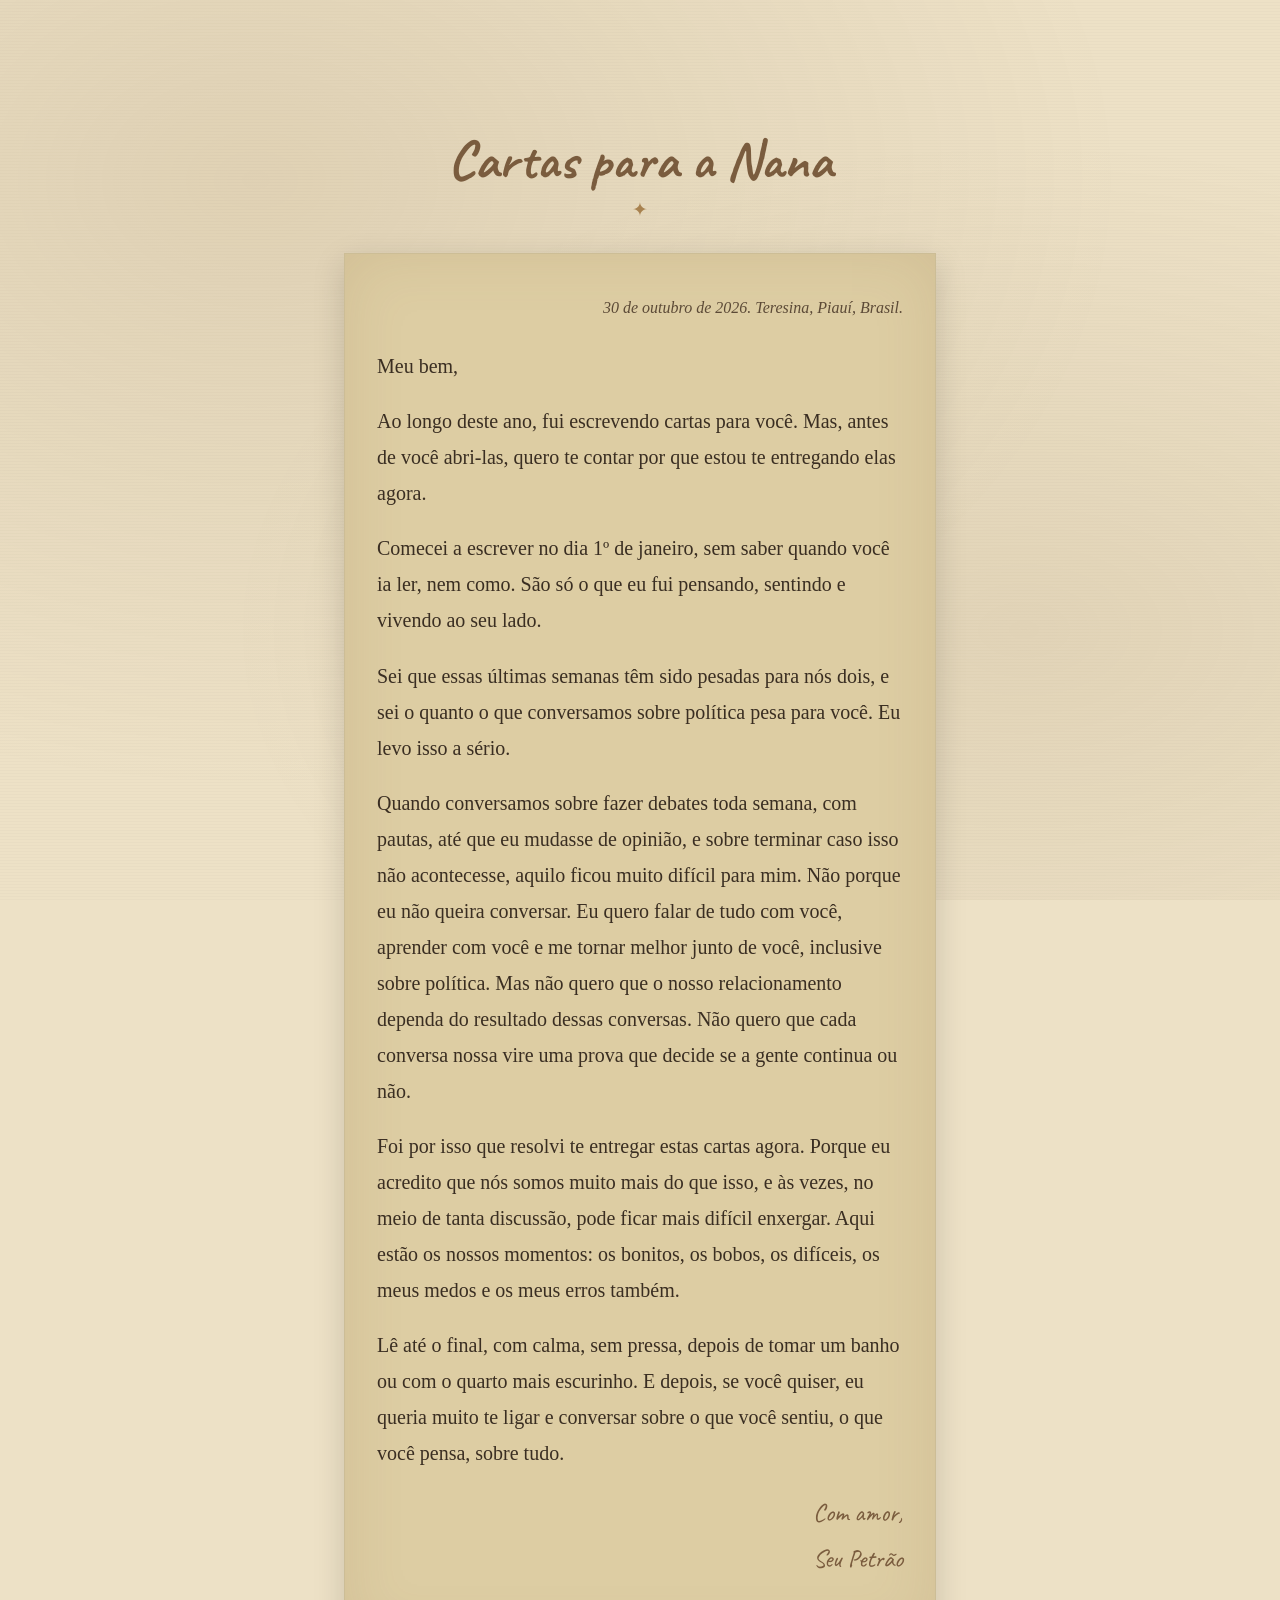
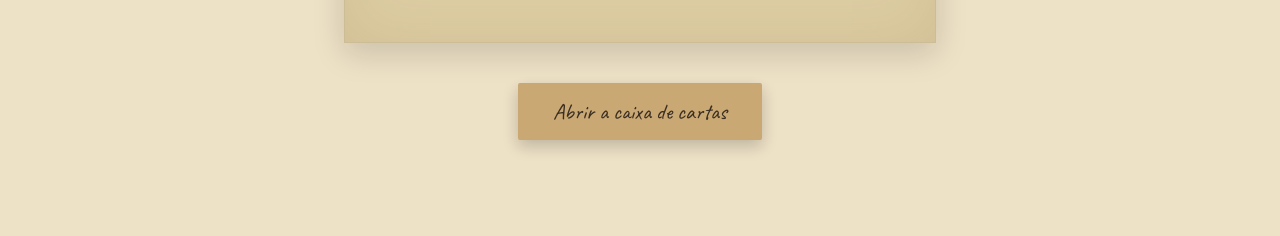
<file: index.html>
<!DOCTYPE html>
<html lang="pt-BR">
<head>
<meta charset="UTF-8">
<meta name="viewport" content="width=device-width, initial-scale=1.0">
<title>Cartas para a Nana</title>
<link rel="stylesheet" href="css/style.css">
<link rel="preconnect" href="https://fonts.googleapis.com">
<link href="https://fonts.googleapis.com/css2?family=Caveat:wght@500;600&family=IM+Fell+English&display=swap" rel="stylesheet">
</head>
<body class="intro-page">

  <div class="paper-texture"></div>

  <main class="intro-container">
    <h1 class="intro-title">Cartas para a Nana</h1>
    <div class="intro-divider">✦</div>

    <section class="intro-letter">
      <p class="letter-header">30 de outubro de 2026. Teresina, Piauí, Brasil.</p>
      <p>
        Meu bem,
      </p>
      <p>
        Ao longo deste ano, fui escrevendo cartas para você. Mas, antes de você
        abri-las, quero te contar por que estou te entregando elas agora.
      </p>
      <p>
        Comecei a escrever no dia 1º de janeiro, sem saber quando você ia ler,
        nem como. São só o que eu fui pensando, sentindo e vivendo ao seu lado.
      </p>
      <p>
        Sei que essas últimas semanas têm sido pesadas para nós dois, e sei o
        quanto o que conversamos sobre política pesa para você. Eu levo isso a
        sério.
      </p>
      <p>
        Quando conversamos sobre fazer debates toda semana, com pautas, até que
        eu mudasse de opinião, e sobre terminar caso isso não acontecesse,
        aquilo ficou muito difícil para mim. Não porque eu não queira
        conversar. Eu quero falar de tudo com você, aprender com você e me
        tornar melhor junto de você, inclusive sobre política. Mas não quero
        que o nosso relacionamento dependa do resultado dessas conversas. Não
        quero que cada conversa nossa vire uma prova que decide se a gente
        continua ou não.
      </p>
      <p>
        Foi por isso que resolvi te entregar estas cartas agora. Porque eu
        acredito que nós somos muito mais do que isso, e às vezes, no meio de
        tanta discussão, pode ficar mais difícil enxergar. Aqui estão os nossos
        momentos: os bonitos, os bobos, os difíceis, os meus medos e os meus
        erros também.
      </p>
      <p>
        Lê até o final, com calma, sem pressa, depois de tomar um banho ou com
        o quarto mais escurinho. E depois, se você quiser, eu queria muito te
        ligar e conversar sobre o que você sentiu, o que você pensa, sobre
        tudo.
      </p>
      <p class="intro-signature">Com amor,<br>Seu Petrão</p>
    </section>

    <a href="cartas.html" class="open-box-btn">Abrir a caixa de cartas</a>
  </main>

</body>
</html>
</file>
<file: css/style.css>
:root {
  --paper: #ede1c6;
  --paper-dark: #ddcda3;
  --ink: #3a2e22;
  --ink-soft: #5c4a37;
  --envelope: #c9a873;
  --envelope-dark: #a8824f;
  --wax: #8c2f2f;
  --accent: #7a5c3e;
}

* { box-sizing: border-box; }

body {
  margin: 0;
  min-height: 100vh;
  font-family: 'IM Fell English', serif;
  color: var(--ink);
  background: var(--paper);
  position: relative;
  overflow-x: hidden;
}

.paper-texture {
  position: fixed;
  inset: 0;
  pointer-events: none;
  z-index: 0;
  background:
    radial-gradient(ellipse at 20% 20%, rgba(139,110,70,0.12), transparent 60%),
    radial-gradient(ellipse at 80% 70%, rgba(139,110,70,0.10), transparent 55%),
    repeating-linear-gradient(0deg, rgba(0,0,0,0.015) 0px, rgba(0,0,0,0.015) 1px, transparent 1px, transparent 3px);
  mix-blend-mode: multiply;
}

/* ---------- Intro page ---------- */

.intro-container {
  position: relative;
  z-index: 1;
  max-width: 640px;
  margin: 0 auto;
  padding: 10vh 1.5rem 6rem;
  text-align: center;
}

.intro-title {
  font-family: 'Caveat', cursive;
  font-size: 3.4rem;
  color: var(--accent);
  margin-bottom: 0.2rem;
}

.intro-divider {
  color: var(--envelope-dark);
  margin-bottom: 2rem;
  font-size: 1.2rem;
}

.intro-letter {
  background: var(--paper-dark);
  border: 1px solid rgba(0,0,0,0.08);
  box-shadow: 0 10px 30px rgba(0,0,0,0.15), inset 0 0 60px rgba(139,110,70,0.15);
  padding: 2.5rem 2rem;
  text-align: left;
  font-size: 1.25rem;
  line-height: 1.8;
}

.intro-letter p { margin: 0 0 1.2rem; }
.letter-header {
  text-align: right;
  font-style: italic;
  font-size: 1rem;
  color: var(--ink-soft);
  margin-bottom: 1.6rem !important;
}
.intro-signature {
  font-family: 'Caveat', cursive;
  font-size: 1.6rem;
  text-align: right;
  color: var(--accent);
}

.open-box-btn {
  display: inline-block;
  margin-top: 2.5rem;
  padding: 0.9rem 2.2rem;
  background: var(--envelope);
  color: var(--ink);
  text-decoration: none;
  border-radius: 2px;
  font-family: 'Caveat', cursive;
  font-size: 1.4rem;
  box-shadow: 0 6px 16px rgba(0,0,0,0.2);
  transition: transform 0.2s ease, box-shadow 0.2s ease;
}
.open-box-btn:hover {
  transform: translateY(-2px);
  box-shadow: 0 10px 20px rgba(0,0,0,0.25);
}

/* ---------- Box page ---------- */

.box-header {
  position: relative;
  z-index: 1;
  text-align: center;
  padding: 4rem 1rem 1rem;
}

.back-link {
  position: absolute;
  left: 1.5rem;
  top: 1.5rem;
  color: var(--ink-soft);
  text-decoration: none;
  font-family: 'Caveat', cursive;
  font-size: 1.2rem;
}

.box-title {
  font-family: 'Caveat', cursive;
  font-size: 2.6rem;
  color: var(--accent);
  margin: 0;
}

.box-subtitle {
  color: var(--ink-soft);
  font-style: italic;
}

.revisit-toggle {
  display: inline-block;
  margin-top: 0.8rem;
  padding: 0;
  background: none;
  border: none;
  font-family: 'Caveat', cursive;
  font-size: 1.15rem;
  color: var(--ink-soft);
  opacity: 0.75;
  cursor: pointer;
  text-decoration: underline;
  text-decoration-color: rgba(122, 92, 62, 0.4);
  text-underline-offset: 3px;
  transition: opacity 0.2s ease, color 0.2s ease;
}
.revisit-toggle:hover {
  opacity: 1;
  color: var(--accent);
}
.revisit-toggle.hidden {
  display: none;
}

.revisit-panel {
  position: fixed;
  inset: 0;
  z-index: 11;
  display: flex;
  align-items: center;
  justify-content: center;
  background: rgba(20, 14, 8, 0.55);
  padding: 2rem;
  opacity: 1;
  pointer-events: auto;
  transition: opacity 0.25s ease;
}
.revisit-panel.hidden {
  opacity: 0;
  pointer-events: none;
}

.revisit-card {
  width: 100%;
  max-width: 380px;
  max-height: 80vh;
  display: flex;
  flex-direction: column;
  background: var(--paper-dark);
  border: 1px solid rgba(0,0,0,0.08);
  box-shadow: 0 25px 60px rgba(0,0,0,0.45);
  padding: 1.8rem 1.6rem 1.4rem;
}

.revisit-title {
  font-family: 'Caveat', cursive;
  font-size: 1.6rem;
  color: var(--accent);
  margin: 0 0 1rem;
  text-align: center;
}

.revisit-list {
  list-style: none;
  margin: 0;
  padding: 0;
  overflow-y: auto;
  scrollbar-width: thin;
  scrollbar-color: rgba(122, 92, 62, 0.45) transparent;
}
.revisit-list::-webkit-scrollbar {
  width: 6px;
}
.revisit-list::-webkit-scrollbar-thumb {
  background-color: rgba(122, 92, 62, 0.4);
  border-radius: 4px;
}

.revisit-item-btn {
  display: block;
  width: 100%;
  text-align: left;
  padding: 0.55rem 0.3rem;
  background: none;
  border: none;
  border-bottom: 1px solid rgba(0,0,0,0.08);
  font-family: 'IM Fell English', serif;
  font-size: 1.05rem;
  color: var(--ink);
  cursor: pointer;
  transition: color 0.15s ease, padding-left 0.15s ease;
}
.revisit-item-btn:last-child {
  border-bottom: none;
}
.revisit-item-btn:hover,
.revisit-item-btn:focus-visible {
  color: var(--accent);
  padding-left: 0.6rem;
}

.revisit-close-btn {
  display: block;
  margin: 1.2rem auto 0;
  padding: 0.6rem 1.6rem;
  background: var(--envelope);
  border: none;
  border-radius: 2px;
  font-family: 'Caveat', cursive;
  font-size: 1.15rem;
  cursor: pointer;
  box-shadow: 0 6px 14px rgba(0,0,0,0.2);
}
.revisit-close-btn:hover {
  background: var(--envelope-dark);
}

/* ---------- Desk scene (3D canvas) ---------- */

.desk-scene {
  position: relative;
  z-index: 1;
  margin: 1rem 0 4rem;
  padding: 0 1rem;
}

#scene-container {
  position: relative;
  width: 100%;
  height: 72vh;
  min-height: 420px;
  max-height: 720px;
  border-radius: 4px;
  overflow: hidden;
  box-shadow: 0 20px 60px rgba(0,0,0,0.5);
  cursor: default;
  /* fundo escuro garantido desde o primeiro instante — em alguns aparelhos
     (tablet, celular) a tela de carregamento aparecia sobre o fundo claro
     da página por um instante, deixando o texto ilegível; assim o texto
     de carregamento sempre tem o mesmo fundo escuro por trás, em qualquer
     aparelho */
  background: #120d08;
}

#scene-container canvas {
  display: block;
  width: 100% !important;
  height: 100% !important;
}

/* brilho que marca o envelope exato em que se deve clicar; a posição
   (left/top) é calculada em JS a partir da projeção 3D a cada frame */
.stack-hint {
  position: absolute;
  left: 50%;
  top: 50%;
  z-index: 3;
  width: 0;
  height: 0;
  pointer-events: none;
  transition: opacity 0.4s ease;
  will-change: left, top;
}

.stack-hint.hidden {
  opacity: 0;
}

.stack-hint-ring,
.stack-hint-core {
  position: absolute;
  left: 0;
  top: 0;
  border-radius: 50%;
  transform: translate(-50%, -50%);
}

.stack-hint-core {
  width: 16px;
  height: 16px;
  background: #fff3da;
  box-shadow: 0 0 10px 4px rgba(255, 223, 160, 0.95), 0 0 22px 10px rgba(255, 190, 110, 0.6);
  animation: stack-hint-core-pulse 1.5s ease-in-out infinite;
}

.stack-hint-ring {
  width: 16px;
  height: 16px;
  border: 2px solid rgba(255, 221, 160, 0.8);
  animation: stack-hint-ring-pulse 1.5s ease-out infinite;
}

@keyframes stack-hint-core-pulse {
  0%, 100% { opacity: 0.85; transform: translate(-50%, -50%) scale(0.9); }
  50% { opacity: 1; transform: translate(-50%, -50%) scale(1.15); }
}

@keyframes stack-hint-ring-pulse {
  0% { width: 16px; height: 16px; opacity: 0.9; }
  100% { width: 70px; height: 70px; opacity: 0; }
}

@media (max-width: 480px) {
  .stack-hint-ring { animation-name: stack-hint-ring-pulse-sm; }
  @keyframes stack-hint-ring-pulse-sm {
    0% { width: 14px; height: 14px; opacity: 0.9; }
    100% { width: 52px; height: 52px; opacity: 0; }
  }
}

.scene-loading {
  position: absolute;
  top: 50%;
  left: 50%;
  transform: translate(-50%, -50%);
  font-family: 'Caveat', cursive;
  font-size: 1.4rem;
  color: #f3e3bd;
  text-shadow: 0 1px 4px rgba(0, 0, 0, 0.8);
  z-index: 2;
  pointer-events: none;
  text-align: center;
  padding: 0 1rem;
}

/* ---------- Letter overlay ---------- */

.letter-overlay {
  position: fixed;
  inset: 0;
  z-index: 10;
  display: flex;
  align-items: center;
  justify-content: center;
  background: rgba(20, 14, 8, 0.55);
  padding: 2rem;
  opacity: 0;
  pointer-events: none;
  transition: opacity 0.3s ease;
}

.letter-overlay.visible {
  opacity: 1;
  pointer-events: auto;
}

/* só aplicado depois que a animação de fechar termina (ver closeLetter em
   scene3d.js): tira a camada do layout/pintura por completo enquanto fechada */
.letter-overlay.hidden {
  display: none;
}

.letter-sheet {
  --origin-x: 50vw;
  --origin-y: 50vh;
  max-width: 560px;
  width: 100%;
  max-height: 85vh;
  overflow-y: auto;
  background-color: #e9dcb8;
  background-image:
    radial-gradient(ellipse 260px 180px at 12% 15%, rgba(150, 110, 60, 0.16), transparent 70%),
    radial-gradient(ellipse 220px 160px at 88% 82%, rgba(140, 100, 55, 0.14), transparent 70%),
    radial-gradient(ellipse 180px 140px at 75% 10%, rgba(120, 90, 50, 0.1), transparent 70%),
    url("data:image/svg+xml;utf8,<svg xmlns='http://www.w3.org/2000/svg' width='180' height='180'><filter id='n'><feTurbulence type='fractalNoise' baseFrequency='0.85' numOctaves='3' stitchTiles='stitch'/><feColorMatrix type='matrix' values='0 0 0 0 0.35  0 0 0 0 0.28  0 0 0 0 0.16  0 0 0 0.22 0'/></filter><rect width='100%25' height='100%25' filter='url(%23n)'/></svg>");
  background-blend-mode: normal, normal, normal, multiply;
  clip-path: polygon(
    0% 1%, 8% 0%, 16% 1.5%, 24% 0%, 32% 1%, 40% 0.2%, 48% 1.3%, 56% 0%, 64% 1%, 72% 0.3%, 80% 1.2%, 88% 0%, 96% 1%, 100% 0%,
    99% 8%, 100% 16%, 99% 24%, 100% 32%, 99% 40%, 100% 48%, 99% 56%, 100% 64%, 99% 72%, 100% 80%, 99% 88%, 100% 96%, 99% 100%,
    92% 99%, 84% 100%, 76% 99%, 68% 100%, 60% 99%, 52% 100%, 44% 99%, 36% 100%, 28% 99%, 20% 100%, 12% 99%, 4% 100%, 0% 99%,
    1% 92%, 0% 84%, 1% 76%, 0% 68%, 1% 60%, 0% 52%, 1% 44%, 0% 36%, 1% 28%, 0% 20%, 1% 12%, 0% 4%
  );
  padding: 3rem 2.5rem 2rem;
  box-shadow: 0 25px 60px rgba(0,0,0,0.45), 0 2px 8px rgba(0,0,0,0.3);
  position: relative;
  transform:
    translate(calc(var(--origin-x) - 50vw), calc(var(--origin-y) - 50vh))
    scale(0.12) rotate(-6deg);
  opacity: 0;
  transition: transform 0.5s cubic-bezier(.22,.8,.25,1), opacity 0.4s ease;
  scrollbar-width: thin;
  scrollbar-color: rgba(122, 92, 62, 0.55) transparent;
}

.letter-sheet::-webkit-scrollbar {
  width: 7px;
}
.letter-sheet::-webkit-scrollbar-track {
  background: transparent;
}
.letter-sheet::-webkit-scrollbar-thumb {
  background-color: rgba(122, 92, 62, 0.45);
  border-radius: 4px;
}
.letter-sheet::-webkit-scrollbar-thumb:hover {
  background-color: rgba(122, 92, 62, 0.7);
}

.letter-sheet::after {
  content: "";
  position: absolute;
  inset: 0;
  pointer-events: none;
  background:
    linear-gradient(to bottom, transparent 32.5%, rgba(90,65,35,0.1) 33%, rgba(90,65,35,0.1) 33.6%, transparent 34%),
    linear-gradient(to bottom, transparent 65.5%, rgba(90,65,35,0.1) 66%, rgba(90,65,35,0.1) 66.6%, transparent 67%);
}

.letter-overlay.visible .letter-sheet {
  transform: translate(0, 0) scale(1) rotate(0deg);
  opacity: 1;
}

.letter-content {
  position: relative;
  font-size: 1.2rem;
  line-height: 1.85;
  white-space: pre-wrap;
  color: #2e2217;
  text-shadow: 0 1px 0 rgba(255,255,255,0.25);
}

.letter-content .letter-date {
  display: block;
  text-align: right;
  font-style: italic;
  color: var(--ink-soft);
  margin-bottom: 1rem;
}

.close-letter-btn {
  display: block;
  margin: 2rem auto 0;
  padding: 0.7rem 1.8rem;
  background: var(--envelope);
  border: none;
  border-radius: 2px;
  font-family: 'Caveat', cursive;
  font-size: 1.2rem;
  cursor: pointer;
  box-shadow: 0 6px 14px rgba(0,0,0,0.2);
}
.close-letter-btn:hover { background: var(--envelope-dark); }

@media (max-width: 480px) {
  .intro-title, .box-title { font-size: 2.4rem; }
  .intro-letter { padding: 1.8rem 1.3rem; }
  #scene-container { height: 56vh; min-height: 340px; }
}
</file>
